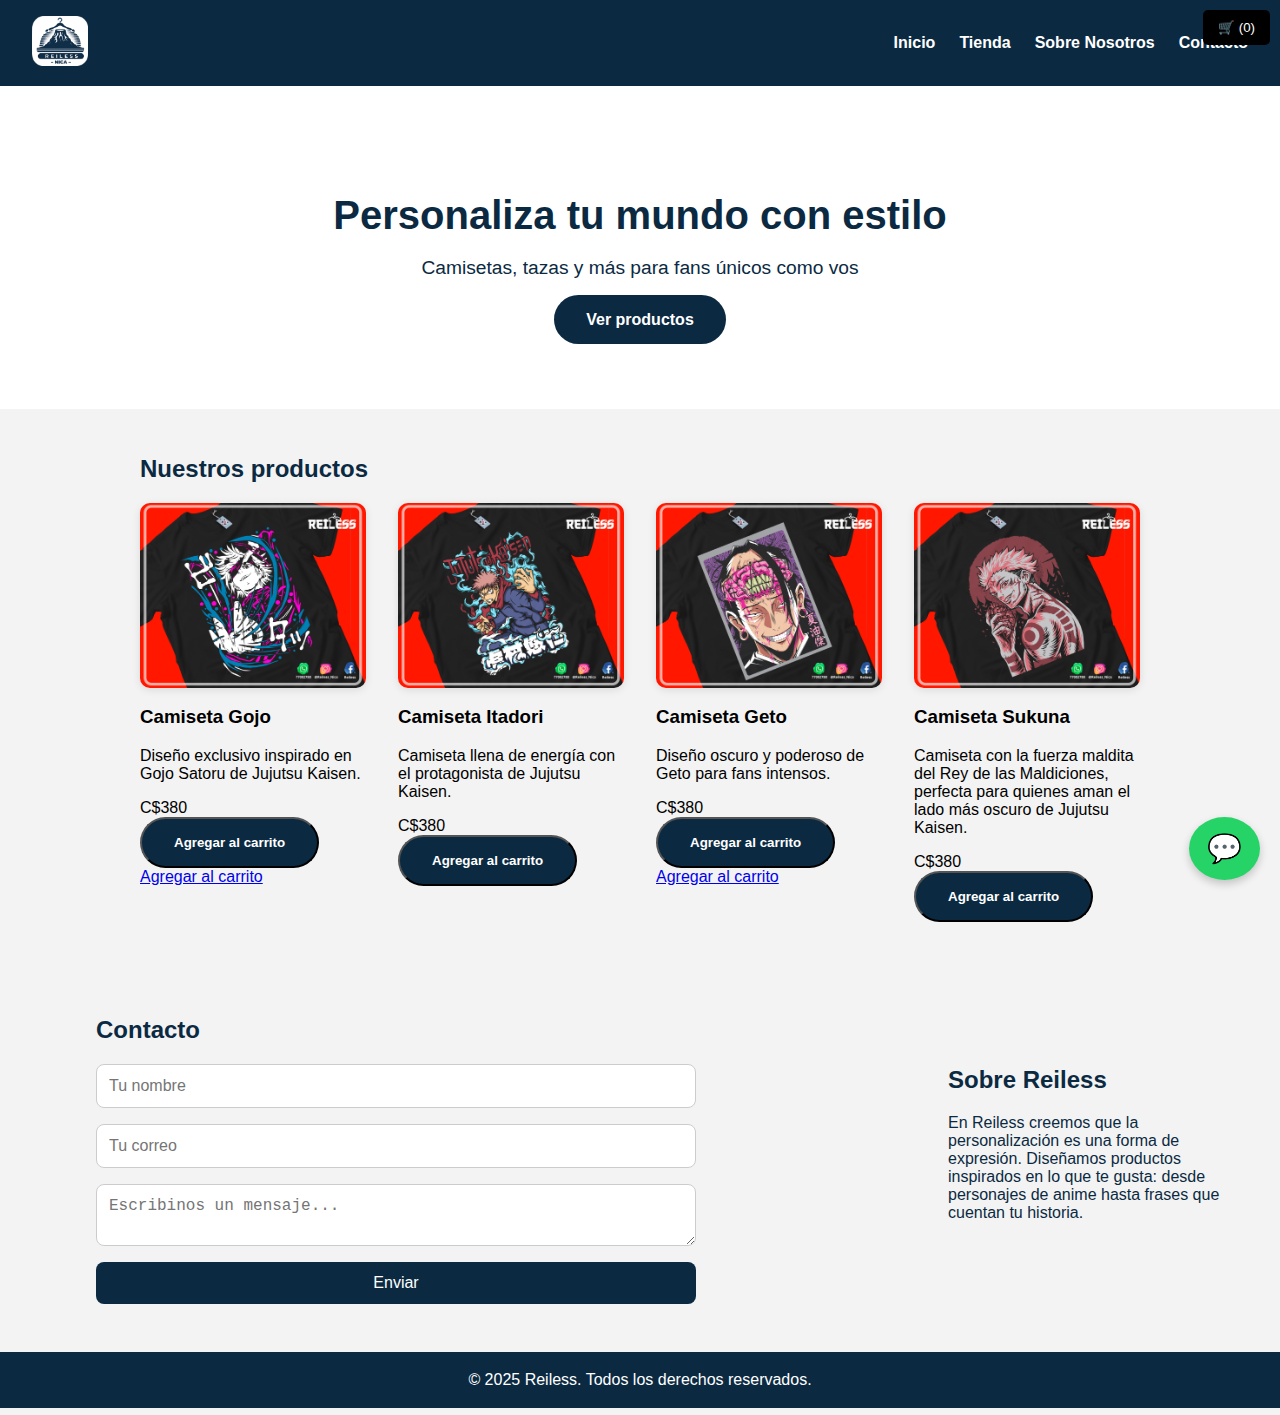
<file: index.html>
<!DOCTYPE html>
<html lang="es">
<head>
  <meta charset="UTF-8">
  <meta name="viewport" content="width=device-width, initial-scale=1.0">
  <title>Reiless | Personaliza tu mundo con estilo </title>
  <link rel="stylesheet" href="/css/styles.css">
</head>
<body>

<!-- Botón del carrito -->
<div id="carrito-btn" style="position: fixed; top: 10px; right: 10px; z-index: 1000;">
  <button style="padding: 10px 15px; background-color: #000; color: #fff; border: none; cursor: pointer; border-radius: 5px;">
    🛒 (<span id="contador-carrito">0</span>)
  </button>
</div>

<!-- Vista previa del carrito como extensión -->
<div id="vista-previa-carrito" style="display: none; position: fixed; top: 50px; right: 10px; background: #fff; border: 1px solid #ccc; border-radius: 8px; padding: 15px; width: 300px; z-index: 1001; box-shadow: 0 0 10px rgba(0,0,0,0.2);">
  <h3 style="margin-top: 0;">Carrito</h3>
  <ul id="lista-carrito" style="list-style:none; padding:0; margin:0; max-height: 200px; overflow-y:auto;"></ul>
  <a href="carrito.html" style="display: block; margin-top: 10px; padding: 8px 12px; background: #000; color: #fff; text-align: center; border-radius: 5px; text-decoration: none;">Ver carrito completo</a>
</div>




  <header>
    <div class="logo"><img src="img/logo.png" alt="Reiless Logo"></div>
    <nav>
      <ul>
        <li><a href="#inicio">Inicio</a></li>
        <li><a href="tienda.html">Tienda</a></li>
        <li><a href="#sobre">Sobre Nosotros</a></li>
        <li><a href="#contacto">Contacto</a></li>
      </ul>
    </nav>
  </header>


  <section id="inicio" class="hero">
    <h1>Personaliza tu mundo con estilo</h1>
    <p>Camisetas, tazas y más para fans únicos como vos</p>
    <a href="tienda.html" class="boton">Ver productos</a>
  </section>

  <section id="tienda" class="productos">
    <h2>Nuestros productos</h2>
    <div class="grid-productos">

      <div class="producto">
        <a href="/gojo.html" class="enlacecamisas"> 
          <img src="/img/Camiseta jjk/6.jpg" alt="Camiseta Gojo Satoru">
          <h3>Camiseta Gojo</h3>
          <p>Diseño exclusivo inspirado en Gojo Satoru de Jujutsu Kaisen.</p>
        <span>C$380</span>
        <button class="boton">Agregar al carrito</button>
      </a>
<a href="#" class="agregar-carrito" data-producto="Camiseta Gojo">Agregar al carrito</a>
      </div>
  
      <div class="producto">
        <a href="/itadori.html"class="enlacecamisas">
          <img src="/img/Camiseta jjk/23.jpg" alt="Camiseta Itadori Yuji">
          <h3>Camiseta Itadori</h3>
          <p>Camiseta llena de energía con el protagonista de Jujutsu Kaisen.</p>
        <span>C$380</span>
        <button class="boton">Agregar al carrito</button>
      </a>
      </div>
  
      <div class="producto">
        <a href="/geto.html" class="enlacecamisas">
          <img src="/img/Camiseta jjk/28.jpg" alt="Camiseta Geto Suguru">
          <h3>Camiseta Geto</h3>
          <p>Diseño oscuro y poderoso de Geto para fans intensos.</p>
        <span>C$380</span>
        <button class="boton">Agregar al carrito</button>
      </a>
<a href="#" class="agregar-carrito" data-producto="Camiseta Geto">Agregar al carrito</a>
      </div>
  
      <div class="producto">
        <a href="sukuna.html"class="enlacecamisas">
          <img src="/img/Camiseta jjk/21.jpg" alt="Camiseta Sukuna">
          <h3>Camiseta Sukuna</h3>
          <p>Camiseta con la fuerza maldita del Rey de las Maldiciones, perfecta para quienes aman el lado más oscuro de Jujutsu Kaisen.</p>
        <span>C$380</span>
        <button class="boton">Agregar al carrito</button>
      </a>
      </div>
    </div>
  </section>
  <div class="pdp">
  <section id="sobre" class="sobre">
    <h2>Sobre Reiless</h2>
    <p>En Reiless creemos que la personalización es una forma de expresión. Diseñamos productos inspirados en lo que te gusta: desde personajes de anime hasta frases que cuentan tu historia.</p>
  </section>
  <section id="contacto" class="contacto">
    <h2>Contacto</h2>
    <form>
      <input type="text" placeholder="Tu nombre" required>
      <input type="email" placeholder="Tu correo" required>
      <textarea placeholder="Escribinos un mensaje..."></textarea>
      <button type="submit">Enviar</button>
    </form>
  </section>
  </div>
  <footer>
    <p>&copy; 2025 Reiless. Todos los derechos reservados.</p>
  </footer>

  <!-- Botón flotante de WhatsApp -->
  <a href="https://wa.me/50577002788" class="whatsapp-float" target="_blank" title="Escribinos por WhatsApp">
    💬
  </a>

  <script src="js/scripts.js"></script>
  <script src="js/funcionalidad.js"></script>
</body>
</html>
</file>
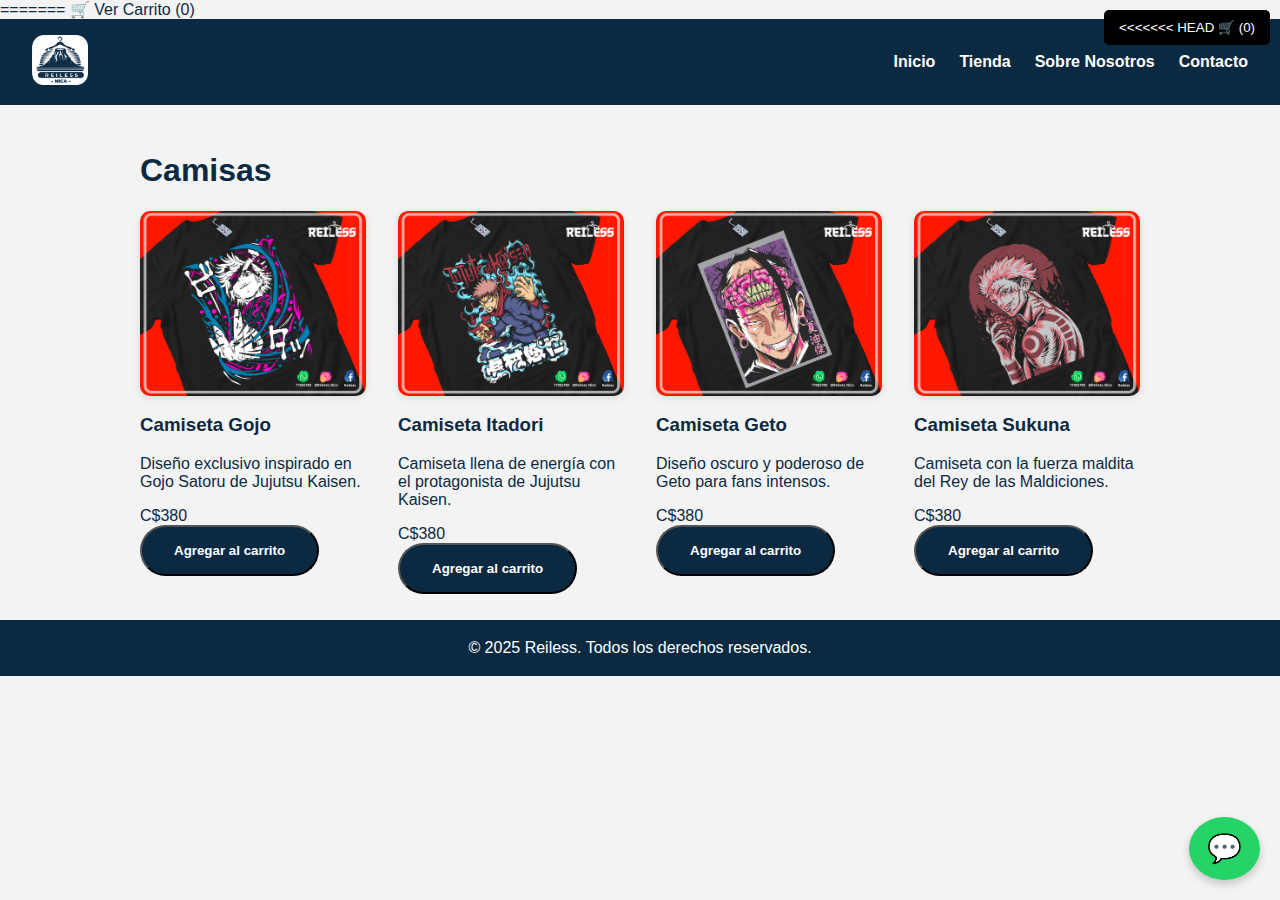
<file: camisas.html>
<!DOCTYPE html>
<html lang="es">
<head>
  <meta charset="UTF-8" />
  <meta name="viewport" content="width=device-width, initial-scale=1.0" />
  <title>Camisas | Reiless</title>
  <link rel="stylesheet" href="/css/styles.css" />
</head>
<body>

<!-- Botón del carrito -->
<div id="carrito-btn" style="position: fixed; top: 10px; right: 10px; z-index: 1000;">
  <button style="padding: 10px 15px; background-color: #000; color: #fff; border: none; cursor: pointer; border-radius: 5px;">
<<<<<<< HEAD
    🛒 (<span id="contador-carrito">0</span>)
  </button>
</div>

<!-- Vista previa del carrito como extensión -->
<div id="vista-previa-carrito" style="display: none; position: fixed; top: 50px; right: 10px; background: #fff; border: 1px solid #ccc; border-radius: 8px; padding: 15px; width: 300px; z-index: 1001; box-shadow: 0 0 10px rgba(0,0,0,0.2);">
  <h3 style="margin-top: 0;">Carrito</h3>
  <ul id="lista-carrito" style="list-style:none; padding:0; margin:0; max-height: 200px; overflow-y:auto;"></ul>
  <a href="carrito.html" style="display: block; margin-top: 10px; padding: 8px 12px; background: #000; color: #fff; text-align: center; border-radius: 5px; text-decoration: none;">Ver carrito completo</a>
</div>


<!-- Botón del carrito -->

=======
    🛒 Ver Carrito (<span id="contador-carrito">0</span>)
  </button>
</div>

<!-- Modal del carrito -->
<div id="modal-carrito" style="display:none; position:fixed; top:0; left:0; width:100%; height:100%; background-color:rgba(0,0,0,0.6); z-index:1001; align-items:center; justify-content:center;">
  <div style="background:#fff; padding:20px; border-radius:8px; width:90%; max-width:400px; max-height:80%; overflow:auto; position:relative;">
    <h2>Tu Carrito</h2>
    <ul id="lista-carrito" style="list-style:none; padding:0;"></ul>
    <button onclick="cerrarCarrito()" style="margin-top:10px; padding:8px 12px;">Cerrar</button>
    <a href="carrito.html" style="margin-left:10px; padding:8px 12px; background:#000; color:#fff; text-decoration:none; border-radius:5px;">Ver Carrito Completo</a>
  </div>
>>>>>>> f664eb35087d239256e0fcfc719af20558b88632
</div>

  <header>
    <div class="logo"><a href="index.html"><img src="img/logo.png" alt="Reiless Logo" /></a></div>
    <nav>
      <ul>
        <li><a href="index.html">Inicio</a></li>
        <li><a href="tienda.html">Tienda</a></li>
        <li><a href="index.html#sobre">Sobre Nosotros</a></li>
        <li><a href="index.html#contacto">Contacto</a></li>
      </ul>
    </nav>
  </header>

  <main class="productos">
    <h1>Camisas</h1>
    <div class="grid-productos">
      <div class="producto">
        <img src="/img/Camiseta jjk/6.jpg" alt="Camiseta Gojo Satoru">
        <h3>Camiseta Gojo</h3>
        <p>Diseño exclusivo inspirado en Gojo Satoru de Jujutsu Kaisen.</p>
        <span>C$380</span>
        <button class="boton">Agregar al carrito</button>
      </div>
      <div class="producto">
        <img src="/img/Camiseta jjk/23.jpg" alt="Camiseta Itadori Yuji">
        <h3>Camiseta Itadori</h3>
        <p>Camiseta llena de energía con el protagonista de Jujutsu Kaisen.</p>
        <span>C$380</span>
        <button class="boton">Agregar al carrito</button>
      </div>
      <div class="producto">
        <img src="/img/Camiseta jjk/28.jpg" alt="Camiseta Geto Suguru">
        <h3>Camiseta Geto</h3>
        <p>Diseño oscuro y poderoso de Geto para fans intensos.</p>
        <span>C$380</span>
        <button class="boton">Agregar al carrito</button>
      </div>
      <div class="producto">
        <img src="/img/Camiseta jjk/21.jpg" alt="Camiseta Sukuna">
        <h3>Camiseta Sukuna</h3>
        <p>Camiseta con la fuerza maldita del Rey de las Maldiciones.</p>
        <span>C$380</span>
        <button class="boton">Agregar al carrito</button>
      </div>
    </div>
  </main>

  <footer>
    <p>&copy; 2025 Reiless. Todos los derechos reservados.</p>
  </footer>

  <a href="https://wa.me/50577002788" class="whatsapp-float" target="_blank" title="Escribinos por WhatsApp">
    💬
  </a>
  <script src="js/scripts.js"></script>
  <script src="js/funcionalidad.js"></script>
</body>
</html>
</file>
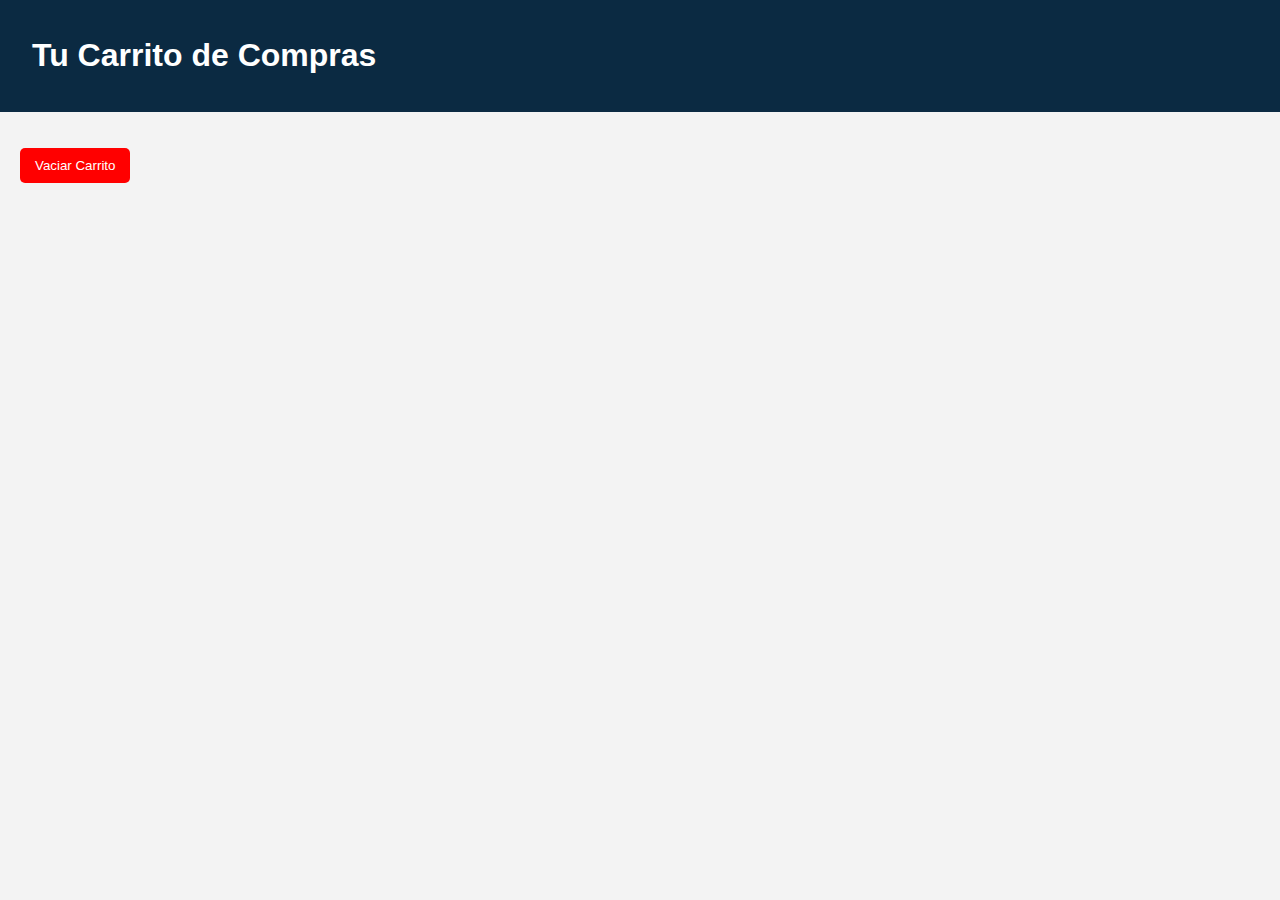
<file: carrito.html>
<!DOCTYPE html>
<html lang="es">
<head>
  <meta charset="UTF-8" />
  <meta name="viewport" content="width=device-width, initial-scale=1.0"/>
  <title>Carrito de Compras</title>
  <link rel="stylesheet" href="css/styles.css" />
</head>
<body>
  <header>
    <h1 style="text-align: center;">Tu Carrito de Compras</h1>
  </header>

  <main style="padding: 20px;">
    <ul id="carrito-completo" style="list-style: none; padding: 0;"></ul>
    <button onclick="vaciarCarrito()" style="padding:10px 15px; background:red; color:white; border:none; border-radius:5px;">Vaciar Carrito</button>
  </main>

  <script>
    function mostrarCarritoCompleto() {
      const carrito = JSON.parse(localStorage.getItem("carrito")) || [];
      const lista = document.getElementById("carrito-completo");
      lista.innerHTML = "";
      carrito.forEach((item, i) => {
        const li = document.createElement("li");
        li.textContent = item;
        lista.appendChild(li);
      });
    }

    function vaciarCarrito() {
      localStorage.removeItem("carrito");
      mostrarCarritoCompleto();
    }

    document.addEventListener("DOMContentLoaded", mostrarCarritoCompleto);
  </script>
</body>
</html>
</file>
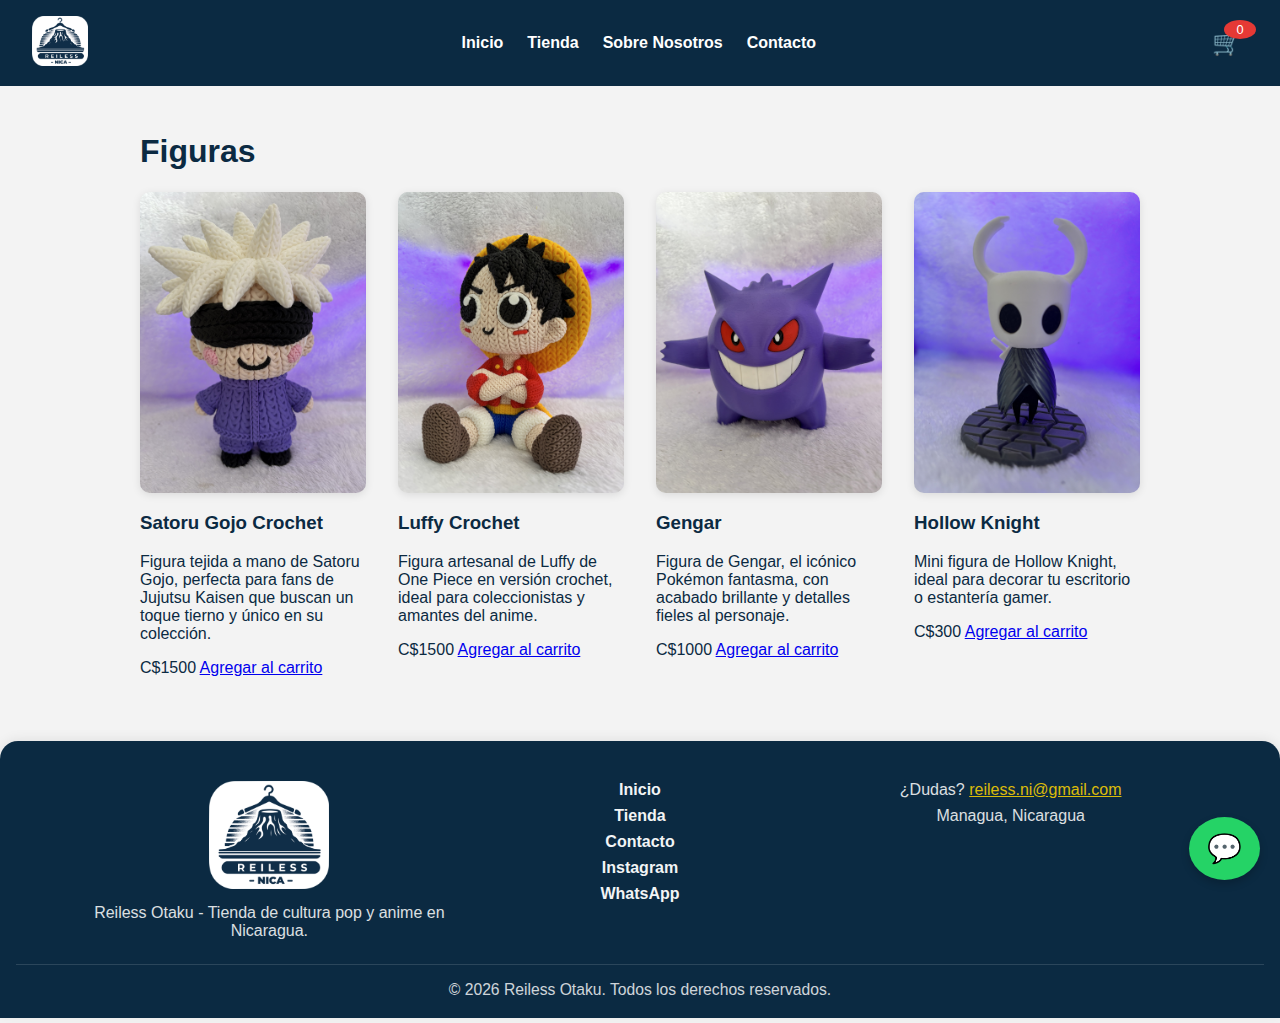
<file: figuras.html>
<!DOCTYPE html>
<html lang="es">
<head>
  <meta charset="UTF-8" />
  <meta name="viewport" content="width=device-width, initial-scale=1.0" />
  <title>Figuras | Reiless</title>
  <link rel="stylesheet" href="/css/styles.css" />
</head>
<body>

<!-- Vista previa del carrito como extensión -->
<div id="vista-previa-carrito" style="display: none; position: fixed; top: 50px; right: 10px; background: #fff; border: 1px solid #ccc; border-radius: 8px; padding: 15px; width: 300px; z-index: 1001; box-shadow: 0 0 10px rgba(0,0,0,0.2);">
  <h3 style="margin-top: 0;">Carrito</h3>
  <ul id="lista-carrito" style="list-style:none; padding:0; margin:0; max-height: 200px; overflow-y:auto;"></ul>
  <a href="carrito.html" style="display: block; margin-top: 10px; padding: 8px 12px; background: #000; color: #fff; text-align: center; border-radius: 5px; text-decoration: none;">Ver carrito completo</a>
</div>


<!-- Botón del carrito -->

</div>

  <header>
    <div class="logo"><a href="index.html"><img src="img/logo.png" alt="Reiless Logo" /></a></div>
    <nav>
      <ul>
        <li><a href="index.html">Inicio</a></li>
        <li><a href="tienda.html">Tienda</a></li>
        <li><a href="index.html#sobre">Sobre Nosotros</a></li>
        <li><a href="index.html#contacto">Contacto</a></li>
      </ul>
    </nav>
    <button id="carrito-header-btn" aria-label="Ver carrito" style="background: none; border: none; cursor: pointer; position: relative; margin-left: 1rem; font-size: 1.5rem;">
      <span aria-hidden="true">🛒</span>
      <span id="contador-carrito" style="position: absolute; top: -8px; right: -8px; background: #e53935; color: #fff; border-radius: 50%; padding: 2px 6px; font-size: 0.8rem; min-width: 20px; text-align: center;">0</span>
    </button>
  </header>

  <main class="productos">
    <h1>Figuras</h1>
    <div class="grid-productos">
      <div class="producto">
        <img src="/img/Figuras/gojo.jpg" alt="Figura Satoru Gojo Crochet" onerror="this.onerror=null;this.src='https://cdn.jsdelivr.net/gh/twitter/twemoji@14.0.2/assets/svg/1f9e9.svg';">
        <h3>Satoru Gojo Crochet</h3>
        <p>Figura tejida a mano de Satoru Gojo, perfecta para fans de Jujutsu Kaisen que buscan un toque tierno y único en su colección.</p>
        <span>C$1500</span>
        <a href="#" class="agregar-carrito" data-producto="Satoru Gojo Crochet">Agregar al carrito</a>
      </div>
      <div class="producto">
        <img src="/img/Figuras/luffy.jpg" alt="Figura Luffy Crochet" onerror="this.onerror=null;this.src='https://cdn.jsdelivr.net/gh/twitter/twemoji@14.0.2/assets/svg/1f9e9.svg';">
        <h3>Luffy Crochet</h3>
        <p>Figura artesanal de Luffy de One Piece en versión crochet, ideal para coleccionistas y amantes del anime.</p>
        <span>C$1500</span>
        <a href="#" class="agregar-carrito" data-producto="Luffy Crochet">Agregar al carrito</a>
      </div>
      <div class="producto">
        <img src="/img/Figuras/gengar.jpg" alt="Figura Gengar" onerror="this.onerror=null;this.src='https://cdn.jsdelivr.net/gh/twitter/twemoji@14.0.2/assets/svg/1f47b.svg';">
        <h3>Gengar</h3>
        <p>Figura de Gengar, el icónico Pokémon fantasma, con acabado brillante y detalles fieles al personaje.</p>
        <span>C$1000</span>
        <a href="#" class="agregar-carrito" data-producto="Gengar">Agregar al carrito</a>
      </div>
      <div class="producto">
        <img src="/img/Figuras/hollow.jpg" alt="Figura Hollow Knight" onerror="this.onerror=null;this.src='https://cdn.jsdelivr.net/gh/twitter/twemoji@14.0.2/assets/svg/1f47e.svg';">
        <h3>Hollow Knight</h3>
        <p>Mini figura de Hollow Knight, ideal para decorar tu escritorio o estantería gamer.</p>
        <span>C$300</span>
        <a href="#" class="agregar-carrito" data-producto="Hollow Knight Figure">Agregar al carrito</a>
      </div>
    </div>
  </main>

  <footer style="background: #0b2a42; color: #fff; padding: 2.5rem 1rem 1.2rem 1rem; margin-top: 3rem; border-radius: 18px 18px 0 0; box-shadow: 0 -2px 12px rgba(0,0,0,0.07);">
    <div style="max-width: 1100px; margin: 0 auto; display: flex; flex-wrap: wrap; gap: 2rem; justify-content: space-between; align-items: flex-start;">
      <div style="flex: 1 1 220px; min-width: 180px;">
        <img src="img/logo.png" alt="Reiless Logo" style="width: 120px; margin-bottom: 0.7rem;">
        <p style="margin:0; font-size: 1rem; opacity: 0.85;">Reiless Otaku - Tienda de cultura pop y anime en Nicaragua.</p>
      </div>
      <nav aria-label="Enlaces útiles" style="flex: 1 1 180px; min-width: 150px;">
        <ul style="list-style: none; padding: 0; margin: 0; display: flex; flex-direction: column; gap: 0.5rem;">
          <li><a href="index.html" style="color: #fff; text-decoration: none; opacity: 0.95;">Inicio</a></li>
          <li><a href="tienda.html" style="color: #fff; text-decoration: none; opacity: 0.95;">Tienda</a></li>
          <li><a href="#contacto" style="color: #fff; text-decoration: none; opacity: 0.95;">Contacto</a></li>
          <li><a href="https://instagram.com/reiless.ni" target="_blank" rel="noopener" style="color: #fff; text-decoration: none; opacity: 0.95;">Instagram</a></li>
          <li><a href="https://wa.me/50577002788" target="_blank" rel="noopener" style="color: #fff; text-decoration: none; opacity: 0.95;">WhatsApp</a></li>
        </ul>
      </nav>
      <div style="flex: 1 1 220px; min-width: 180px;">
        <p style="margin:0; font-size: 1rem; opacity: 0.85;">¿Dudas? <a href="mailto:reiless.ni@gmail.com" style="color:#ffd600; text-decoration:underline;">reiless.ni@gmail.com</a></p>
        <p style="margin:0.5rem 0 0 0; font-size: 1rem; opacity: 0.85;">Managua, Nicaragua</p>
      </div>
    </div>
    <hr style="border: none; border-top: 1px solid #fff2; margin: 1.5rem 0 1rem 0;">
    <p style="text-align: center; margin: 0; font-size: 0.98rem; opacity: 0.8;">&copy; <span id="anio-footer"></span> Reiless Otaku. Todos los derechos reservados.</p>
    <script>document.getElementById('anio-footer').textContent = new Date().getFullYear();</script>
  </footer>
  <a href="https://wa.me/50577002788" class="whatsapp-float" target="_blank" title="Escribinos por WhatsApp">
    💬
  </a>
  <script src="js/scripts.js"></script>
  <script src="js/funcionalidad.js"></script>
</body>
</html>
</file>
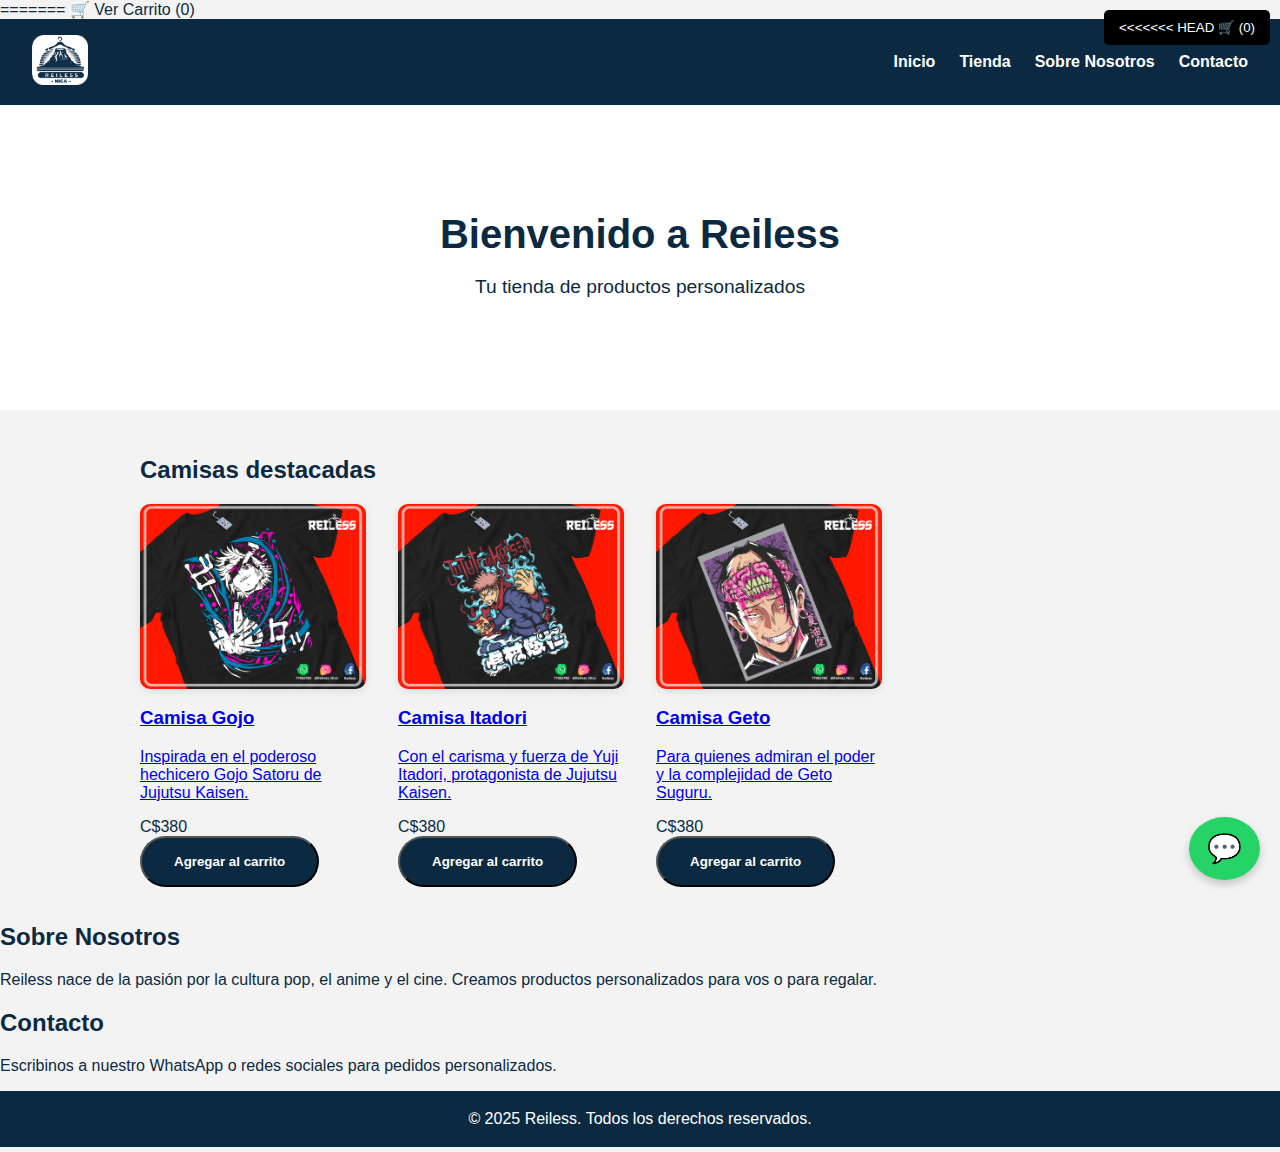
<file: geto.html>
<!DOCTYPE html>
<html lang="es">
<head>
  <meta charset="UTF-8">
  <meta name="viewport" content="width=device-width, initial-scale=1.0">
  <title>Reiless | Inicio</title>
  <link rel="stylesheet" href="/css/styles.css">
</head>
<body>

<!-- Botón del carrito -->
<div id="carrito-btn" style="position: fixed; top: 10px; right: 10px; z-index: 1000;">
  <button style="padding: 10px 15px; background-color: #000; color: #fff; border: none; cursor: pointer; border-radius: 5px;">
<<<<<<< HEAD
    🛒 (<span id="contador-carrito">0</span>)
  </button>
</div>

<!-- Vista previa del carrito como extensión -->
<div id="vista-previa-carrito" style="display: none; position: fixed; top: 50px; right: 10px; background: #fff; border: 1px solid #ccc; border-radius: 8px; padding: 15px; width: 300px; z-index: 1001; box-shadow: 0 0 10px rgba(0,0,0,0.2);">
  <h3 style="margin-top: 0;">Carrito</h3>
  <ul id="lista-carrito" style="list-style:none; padding:0; margin:0; max-height: 200px; overflow-y:auto;"></ul>
  <a href="carrito.html" style="display: block; margin-top: 10px; padding: 8px 12px; background: #000; color: #fff; text-align: center; border-radius: 5px; text-decoration: none;">Ver carrito completo</a>
</div>


<!-- Botón del carrito -->

=======
    🛒 Ver Carrito (<span id="contador-carrito">0</span>)
  </button>
</div>

<!-- Modal del carrito -->
<div id="modal-carrito" style="display:none; position:fixed; top:0; left:0; width:100%; height:100%; background-color:rgba(0,0,0,0.6); z-index:1001; align-items:center; justify-content:center;">
  <div style="background:#fff; padding:20px; border-radius:8px; width:90%; max-width:400px; max-height:80%; overflow:auto; position:relative;">
    <h2>Tu Carrito</h2>
    <ul id="lista-carrito" style="list-style:none; padding:0;"></ul>
    <button onclick="cerrarCarrito()" style="margin-top:10px; padding:8px 12px;">Cerrar</button>
    <a href="carrito.html" style="margin-left:10px; padding:8px 12px; background:#000; color:#fff; text-decoration:none; border-radius:5px;">Ver Carrito Completo</a>
  </div>
>>>>>>> f664eb35087d239256e0fcfc719af20558b88632
</div>

  <header>
    <div class="logo"><a href="index.html"><img src="img/logo.png" alt="Reiless Logo"></a></div>
    <nav>
      <ul>
        <li><a href="index.html">Inicio</a></li>
        <li><a href="tienda.html">Tienda</a></li>
        <li><a href="#sobre">Sobre Nosotros</a></li>
        <li><a href="#contacto">Contacto</a></li>
      </ul>
    </nav>
  </header>

  <main>
    <section class="hero">
      <h1>Bienvenido a Reiless</h1>
      <p>Tu tienda de productos personalizados</p>
    </section>

    <section class="productos">
      <h2>Camisas destacadas</h2>
      <div class="grid-productos">
        <div class="producto">
          <a href="gojo.html">
            <img src="/img/Camiseta jjk/6.jpg" alt="Camisa Gojo">
            <h3>Camisa Gojo</h3>
            <p>Inspirada en el poderoso hechicero Gojo Satoru de Jujutsu Kaisen.</p>
          </a>
          <span>C$380</span>
          <button class="boton">Agregar al carrito</button>
        </div>

        <div class="producto">
          <a href="itadori.html">
            <img src="/img/Camiseta jjk/23.jpg" alt="Camisa Itadori">
            <h3>Camisa Itadori</h3>
            <p>Con el carisma y fuerza de Yuji Itadori, protagonista de Jujutsu Kaisen.</p>
          </a>
          <span>C$380</span>
          <button class="boton">Agregar al carrito</button>
        </div>

        <div class="producto">
          <a href="geto.html">
            <img src="/img/Camiseta jjk/28.jpg" alt="Camisa Geto">
            <h3>Camisa Geto</h3>
            <p>Para quienes admiran el poder y la complejidad de Geto Suguru.</p>
          </a>
          <span>C$380</span>
          <button class="boton">Agregar al carrito</button>
        </div>
      </div>
    </section>

    <section id="sobre">
      <h2>Sobre Nosotros</h2>
      <p>Reiless nace de la pasión por la cultura pop, el anime y el cine. Creamos productos personalizados para vos o para regalar.</p>
    </section>

    <section id="contacto">
      <h2>Contacto</h2>
      <p>Escribinos a nuestro WhatsApp o redes sociales para pedidos personalizados.</p>
    </section>
  </main>

  <footer>
    <p>&copy; 2025 Reiless. Todos los derechos reservados.</p>
  </footer>
  <a href="https://wa.me/50577002788" class="whatsapp-float" target="_blank" title="Escribinos por WhatsApp">💬</a>
  <script src="js/scripts.js"></script>
  <script src="js/funcionalidad.js"></script>
</body>
</html>
</file>
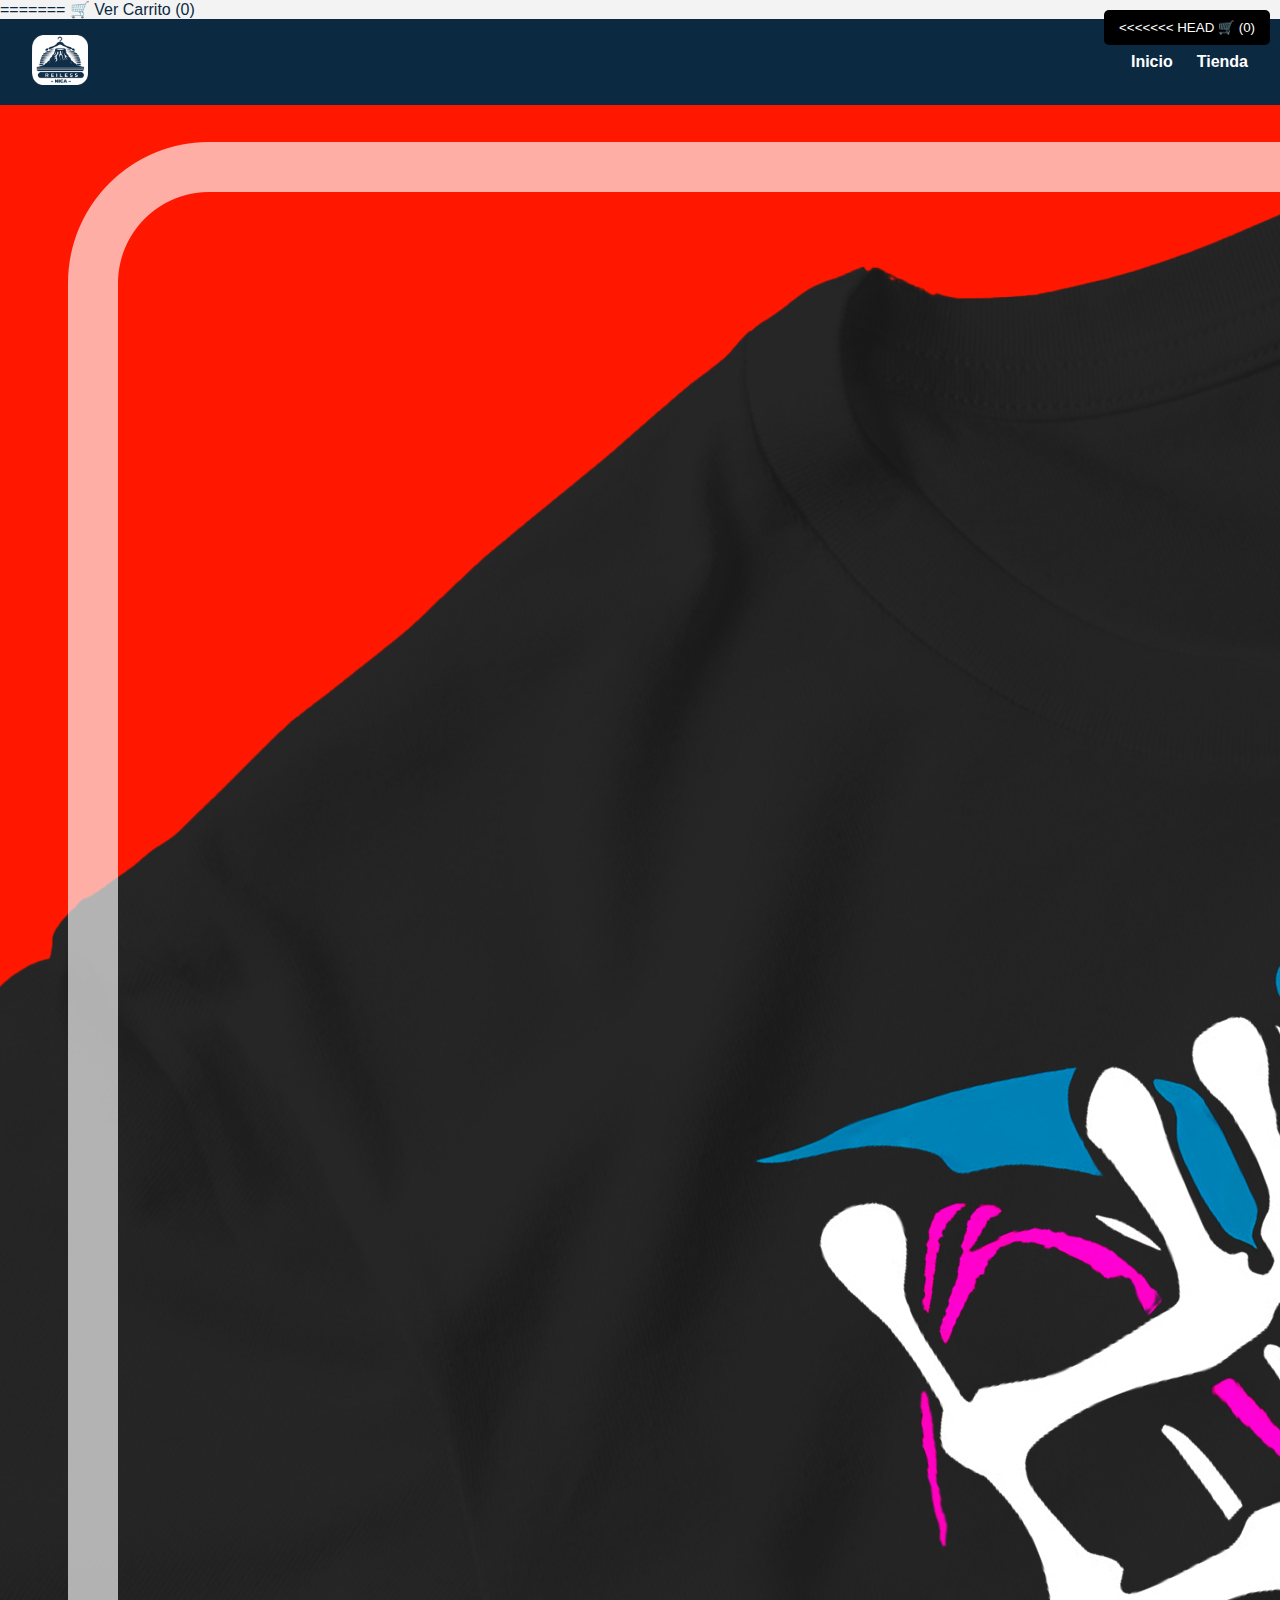
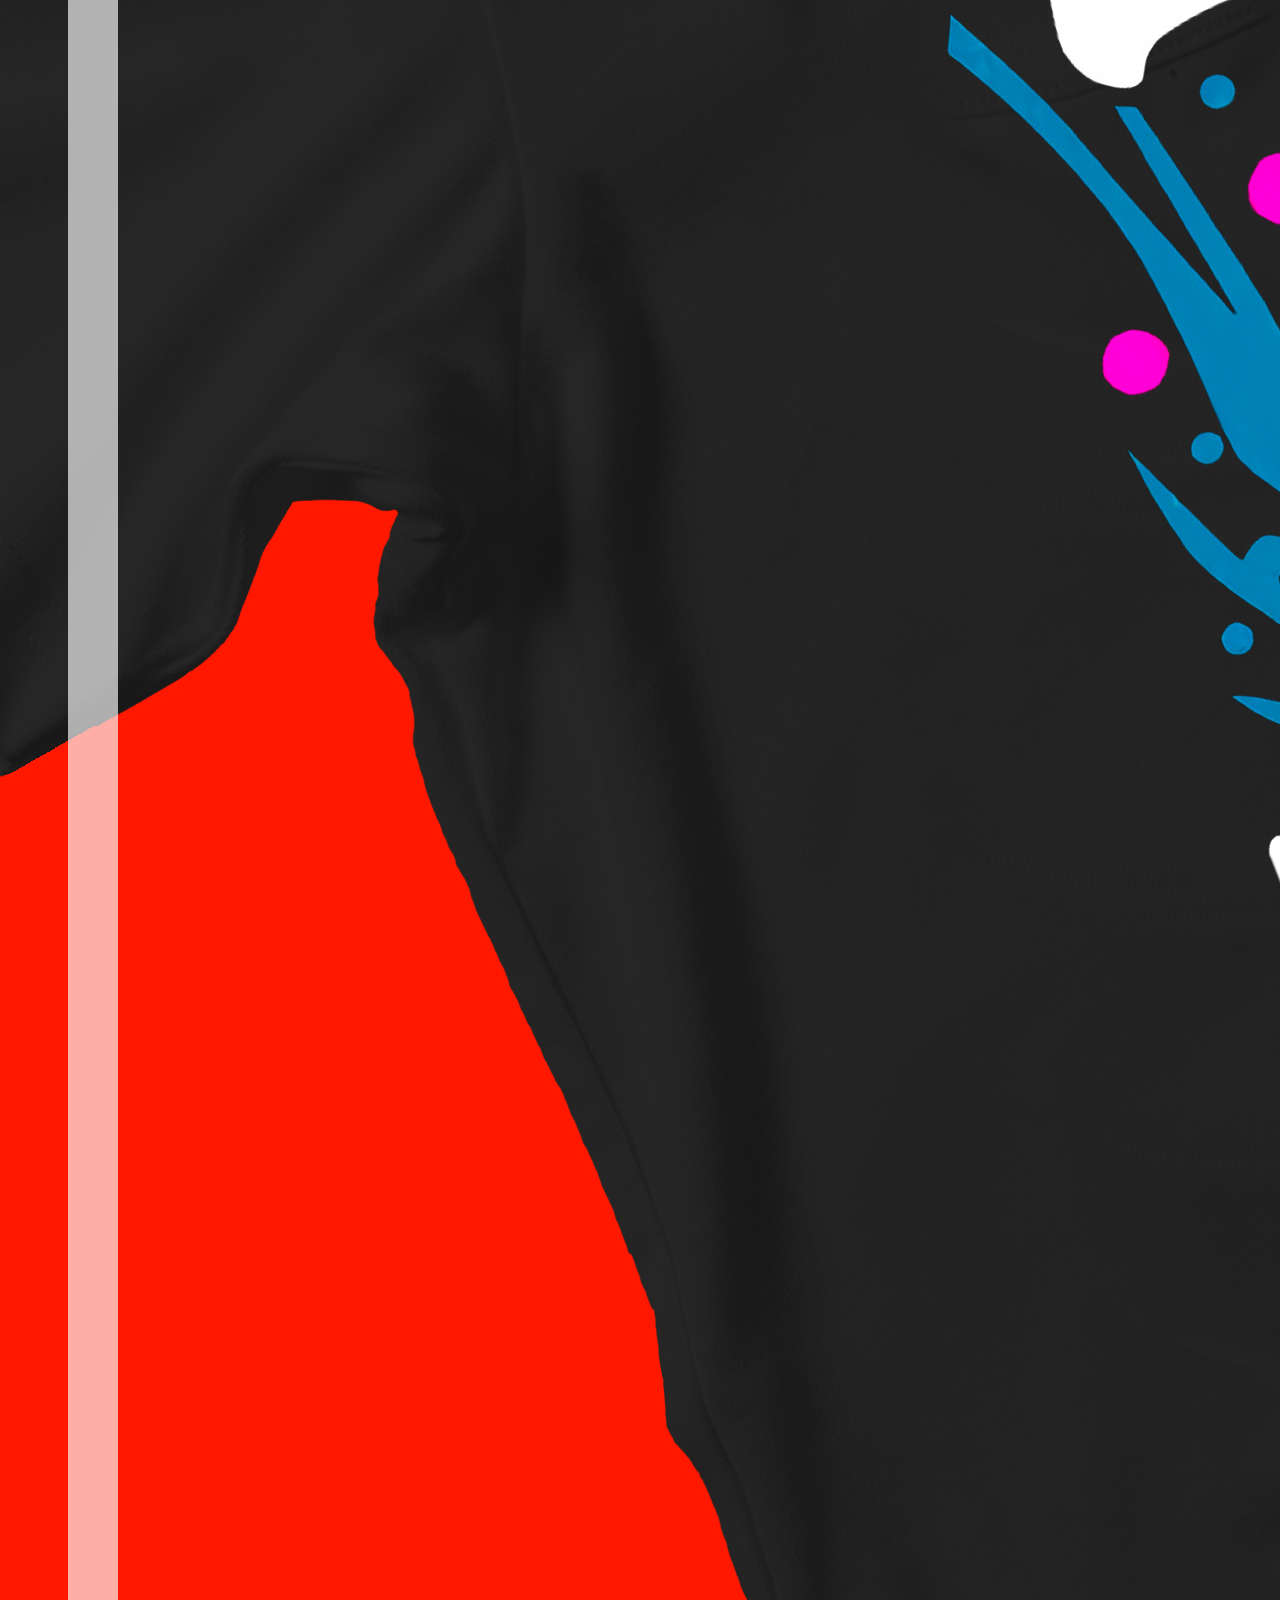
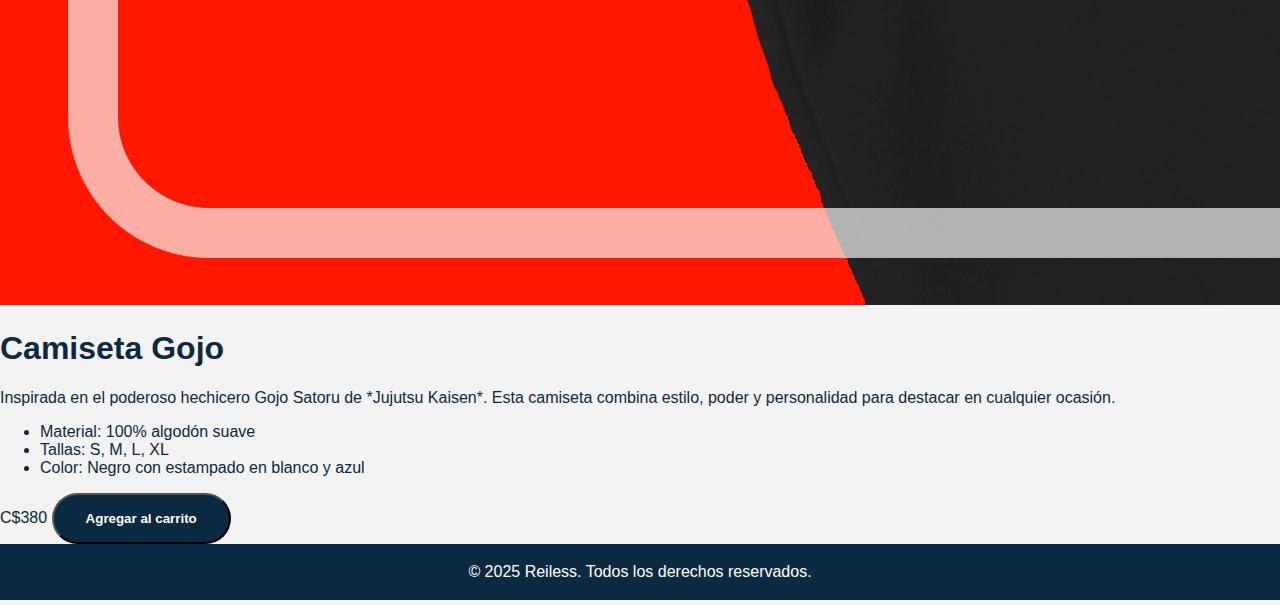
<file: gojo.html>
<!DOCTYPE html>
<html lang="es">
<head>
  <meta charset="UTF-8">
  <meta name="viewport" content="width=device-width, initial-scale=1.0">
  <title>Camiseta Gojo | Reiless</title>
  <link rel="stylesheet" href="/css/styles.css">
</head>
<body>

<!-- Botón del carrito -->
<div id="carrito-btn" style="position: fixed; top: 10px; right: 10px; z-index: 1000;">
  <button style="padding: 10px 15px; background-color: #000; color: #fff; border: none; cursor: pointer; border-radius: 5px;">
<<<<<<< HEAD
    🛒 (<span id="contador-carrito">0</span>)
  </button>
</div>

<!-- Vista previa del carrito como extensión -->
<div id="vista-previa-carrito" style="display: none; position: fixed; top: 50px; right: 10px; background: #fff; border: 1px solid #ccc; border-radius: 8px; padding: 15px; width: 300px; z-index: 1001; box-shadow: 0 0 10px rgba(0,0,0,0.2);">
  <h3 style="margin-top: 0;">Carrito</h3>
  <ul id="lista-carrito" style="list-style:none; padding:0; margin:0; max-height: 200px; overflow-y:auto;"></ul>
  <a href="carrito.html" style="display: block; margin-top: 10px; padding: 8px 12px; background: #000; color: #fff; text-align: center; border-radius: 5px; text-decoration: none;">Ver carrito completo</a>
</div>


<!-- Botón del carrito -->

=======
    🛒 Ver Carrito (<span id="contador-carrito">0</span>)
  </button>
</div>

<!-- Modal del carrito -->
<div id="modal-carrito" style="display:none; position:fixed; top:0; left:0; width:100%; height:100%; background-color:rgba(0,0,0,0.6); z-index:1001; align-items:center; justify-content:center;">
  <div style="background:#fff; padding:20px; border-radius:8px; width:90%; max-width:400px; max-height:80%; overflow:auto; position:relative;">
    <h2>Tu Carrito</h2>
    <ul id="lista-carrito" style="list-style:none; padding:0;"></ul>
    <button onclick="cerrarCarrito()" style="margin-top:10px; padding:8px 12px;">Cerrar</button>
    <a href="carrito.html" style="margin-left:10px; padding:8px 12px; background:#000; color:#fff; text-decoration:none; border-radius:5px;">Ver Carrito Completo</a>
  </div>
>>>>>>> f664eb35087d239256e0fcfc719af20558b88632
</div>

  <header>
    <div class="logo"><a href="index.html"><img src="img/logo.png" alt="Reiless Logo"></a></div>
    <nav>
      <ul>
        <li><a href="index.html">Inicio</a></li>
        <li><a href="tienda.html">Tienda</a></li>
      </ul>
    </nav>
  </header>

  <main class="detalle-producto">
    <div class="producto-detalle">
      <img src="/img/Camiseta jjk/6.jpg" alt="Camiseta Gojo Satoru">
      <div class="info">
        <h1>Camiseta Gojo</h1>
        <p>Inspirada en el poderoso hechicero Gojo Satoru de *Jujutsu Kaisen*. Esta camiseta combina estilo, poder y personalidad para destacar en cualquier ocasión.</p>
        <ul>
          <li>Material: 100% algodón suave</li>
          <li>Tallas: S, M, L, XL</li>
          <li>Color: Negro con estampado en blanco y azul</li>
        </ul>
        <span class="precio">C$380</span>
        <button class="boton">Agregar al carrito</button>
      </div>
    </div>
  </main>

  <footer>
    <p>&copy; 2025 Reiless. Todos los derechos reservados.</p>
  </footer>
  <script src="js/funcionalidad.js"></script>
</body>
</html>
</file>
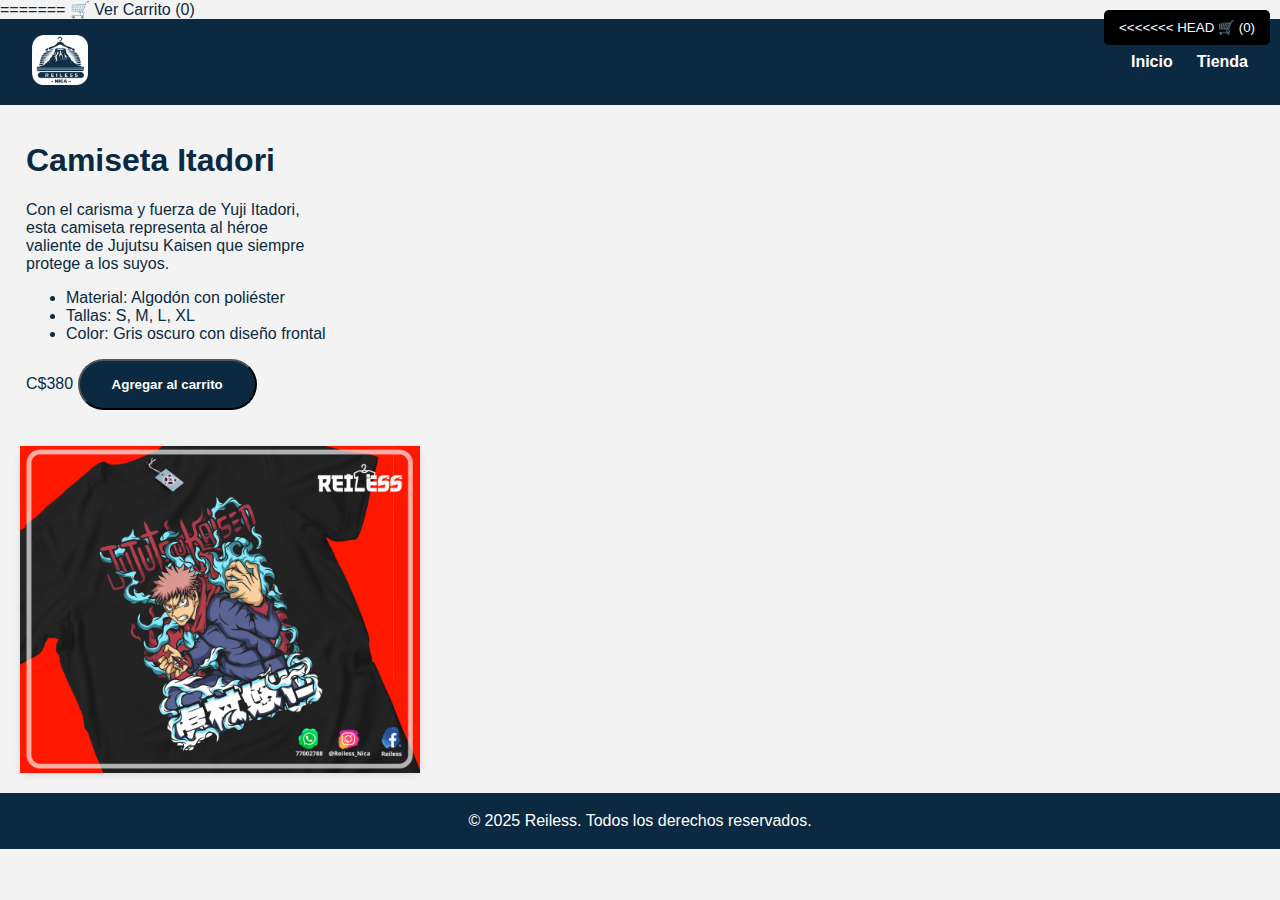
<file: itadori.html>
<!DOCTYPE html>
<html lang="es">
<head>
  <meta charset="UTF-8">
  <meta name="viewport" content="width=device-width, initial-scale=1.0">
  <title>Camiseta Itadori | Reiless</title>
  <link rel="stylesheet" href="/css/styles.css">
</head>
<body>

<!-- Botón del carrito -->
<div id="carrito-btn" style="position: fixed; top: 10px; right: 10px; z-index: 1000;">
  <button style="padding: 10px 15px; background-color: #000; color: #fff; border: none; cursor: pointer; border-radius: 5px;">
<<<<<<< HEAD
    🛒 (<span id="contador-carrito">0</span>)
  </button>
</div>

<!-- Vista previa del carrito como extensión -->
<div id="vista-previa-carrito" style="display: none; position: fixed; top: 50px; right: 10px; background: #fff; border: 1px solid #ccc; border-radius: 8px; padding: 15px; width: 300px; z-index: 1001; box-shadow: 0 0 10px rgba(0,0,0,0.2);">
  <h3 style="margin-top: 0;">Carrito</h3>
  <ul id="lista-carrito" style="list-style:none; padding:0; margin:0; max-height: 200px; overflow-y:auto;"></ul>
  <a href="carrito.html" style="display: block; margin-top: 10px; padding: 8px 12px; background: #000; color: #fff; text-align: center; border-radius: 5px; text-decoration: none;">Ver carrito completo</a>
</div>


<!-- Botón del carrito -->

=======
    🛒 Ver Carrito (<span id="contador-carrito">0</span>)
  </button>
</div>

<!-- Modal del carrito -->
<div id="modal-carrito" style="display:none; position:fixed; top:0; left:0; width:100%; height:100%; background-color:rgba(0,0,0,0.6); z-index:1001; align-items:center; justify-content:center;">
  <div style="background:#fff; padding:20px; border-radius:8px; width:90%; max-width:400px; max-height:80%; overflow:auto; position:relative;">
    <h2>Tu Carrito</h2>
    <ul id="lista-carrito" style="list-style:none; padding:0;"></ul>
    <button onclick="cerrarCarrito()" style="margin-top:10px; padding:8px 12px;">Cerrar</button>
    <a href="carrito.html" style="margin-left:10px; padding:8px 12px; background:#000; color:#fff; text-decoration:none; border-radius:5px;">Ver Carrito Completo</a>
  </div>
>>>>>>> f664eb35087d239256e0fcfc719af20558b88632
</div>

  <header>
    <div class="logo"><a href="index.html"><img src="img/logo.png" alt="Reiless Logo"></a></div>
    <nav>
      <ul>
        <li><a href="index.html">Inicio</a></li>
        <li><a href="tienda.html">Tienda</a></li>
      </ul>
    </nav>
  </header>

  <main class="detalle-producto">

    <div class="textprodetalle">
      <h1>Camiseta Itadori</h1>
      <p>Con el carisma y fuerza de Yuji Itadori, esta camiseta representa al héroe valiente de Jujutsu Kaisen que siempre protege a los suyos.</p>
      <ul>
        <li>Material: Algodón con poliéster</li>
        <li>Tallas: S, M, L, XL</li>
        <li>Color: Gris oscuro con diseño frontal</li>
      </ul>
      <span class="precio">C$380</span>
      <button class="boton">Agregar al carrito</button>
    </div>
    
    <div class="imgprodetalle">
      <img src="/img/Camiseta jjk/23.jpg" alt="Camiseta Itadori Yuji">
    </div>

    
  </main>

  <footer>
    <p>&copy; 2025 Reiless. Todos los derechos reservados.</p>
  </footer>
  <script src="js/funcionalidad.js"></script>
</body>
</html>
</file>
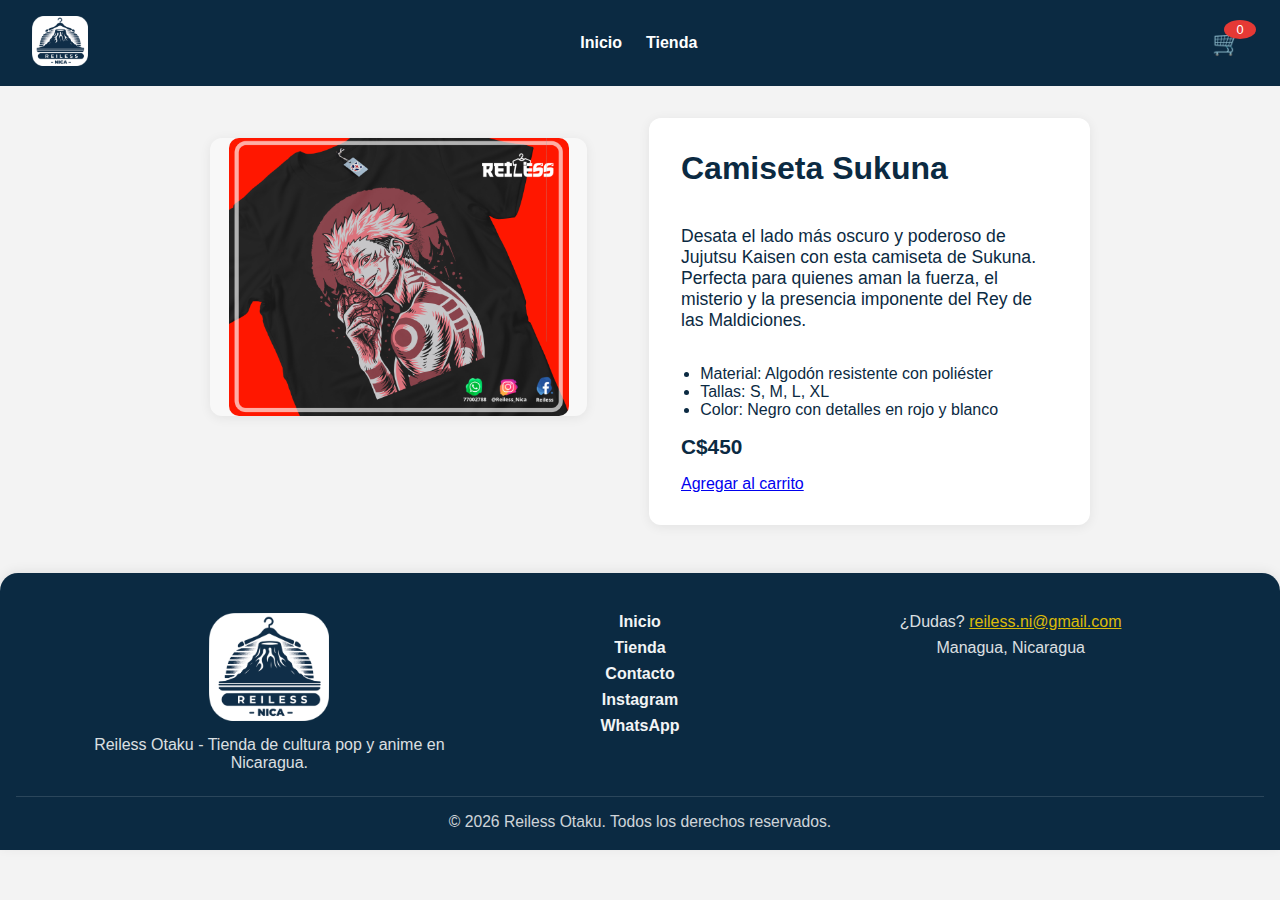
<file: sukuna.html>
<!DOCTYPE html>
<html lang="es">
<head>
  <meta charset="UTF-8">
  <meta name="viewport" content="width=device-width, initial-scale=1.0">
  <title>Camiseta Sukuna | Reiless</title>
  <link rel="stylesheet" href="/css/styles.css">
</head>
<body>
  <header>
    <div class="logo"><a href="index.html"><img src="img/logo.png" alt="Reiless Logo"></a></div>
    <nav>
      <ul>
        <li><a href="index.html">Inicio</a></li>
        <li><a href="tienda.html">Tienda</a></li>
      </ul>
    </nav>
    <button id="carrito-header-btn" aria-label="Ver carrito" style="background: none; border: none; cursor: pointer; position: relative; margin-left: 1rem; font-size: 1.5rem;">
      <span aria-hidden="true">🛒</span>
      <span id="contador-carrito" style="position: absolute; top: -8px; right: -8px; background: #e53935; color: #fff; border-radius: 50%; padding: 2px 6px; font-size: 0.8rem; min-width: 20px; text-align: center;">0</span>
    </button>
  </header>
  <!-- Vista previa del carrito accesible -->
  <aside id="vista-previa-carrito" aria-label="Vista previa del carrito" style="display: none; position: fixed; top: 70px; right: 10px; background: #fff; border: 1px solid #ccc; border-radius: 8px; padding: 15px; width: 90vw; max-width: 340px; z-index: 1001; box-shadow: 0 0 10px rgba(0,0,0,0.2); transition: all 0.3s;">
    <h3 style="margin-top: 0;">Carrito</h3>
    <ul id="lista-carrito" style="list-style:none; padding:0; margin:0; max-height: 200px; overflow-y:auto;"></ul>
    <a href="carrito.html" style="display: block; margin-top: 10px; padding: 8px 12px; background: #000; color: #fff; text-align: center; border-radius: 5px; text-decoration: none;">Ver carrito completo</a>
    <button id="cerrar-carrito" aria-label="Cerrar carrito" style="position: absolute; top: 8px; right: 8px; background: none; border: none; font-size: 1.2rem; cursor: pointer;">&times;</button>
  </aside>
  <main class="detalle-producto" style="display: flex; flex-wrap: wrap; gap: 2rem; align-items: flex-start; justify-content: center; max-width: 900px; margin: 2rem auto;">
    <div class="imgprodetalle" style="flex: 1 1 320px; max-width: 400px; display: flex; align-items: center; justify-content: center; background: #f8f8f8; border-radius: 12px; box-shadow: 0 2px 12px rgba(0,0,0,0.07);">
      <img src="/img/Camiseta jjk/21.jpg" alt="Camiseta Sukuna" style="width: 100%; max-width: 340px; border-radius: 10px;">
    </div>
    <div class="textprodetalle" style="flex: 1 1 320px; max-width: 400px; display: flex; flex-direction: column; justify-content: center; background: #fff; border-radius: 12px; box-shadow: 0 2px 12px rgba(0,0,0,0.07); padding: 2rem;">
      <h1 style="margin-top:0;">Camiseta Sukuna</h1>
      <p style="font-size:1.1rem;">Desata el lado más oscuro y poderoso de Jujutsu Kaisen con esta camiseta de Sukuna. Perfecta para quienes aman la fuerza, el misterio y la presencia imponente del Rey de las Maldiciones.</p>
      <ul style="margin: 1rem 0; padding-left: 1.2rem;">
        <li>Material: Algodón resistente con poliéster</li>
        <li>Tallas: S, M, L, XL</li>
        <li>Color: Negro con detalles en rojo y blanco</li>
      </ul>
      <span class="precio" style="font-size:1.3rem; font-weight:bold; color:#0b2a42; margin-bottom:1rem;">C$450</span>
      <a href="#" class="agregar-carrito" data-producto="Camiseta Sukuna">Agregar al carrito</a>
    </div>
  </main>
  <footer style="background: #0b2a42; color: #fff; padding: 2.5rem 1rem 1.2rem 1rem; margin-top: 3rem; border-radius: 18px 18px 0 0; box-shadow: 0 -2px 12px rgba(0,0,0,0.07);">
    <div style="max-width: 1100px; margin: 0 auto; display: flex; flex-wrap: wrap; gap: 2rem; justify-content: space-between; align-items: flex-start;">
      <div style="flex: 1 1 220px; min-width: 180px;">
        <img src="img/logo.png" alt="Reiless Logo" style="width: 120px; margin-bottom: 0.7rem;">
        <p style="margin:0; font-size: 1rem; opacity: 0.85;">Reiless Otaku - Tienda de cultura pop y anime en Nicaragua.</p>
      </div>
      <nav aria-label="Enlaces útiles" style="flex: 1 1 180px; min-width: 150px;">
        <ul style="list-style: none; padding: 0; margin: 0; display: flex; flex-direction: column; gap: 0.5rem;">
          <li><a href="index.html" style="color: #fff; text-decoration: none; opacity: 0.95;">Inicio</a></li>
          <li><a href="tienda.html" style="color: #fff; text-decoration: none; opacity: 0.95;">Tienda</a></li>
          <li><a href="#contacto" style="color: #fff; text-decoration: none; opacity: 0.95;">Contacto</a></li>
          <li><a href="https://instagram.com/reiless.ni" target="_blank" rel="noopener" style="color: #fff; text-decoration: none; opacity: 0.95;">Instagram</a></li>
          <li><a href="https://wa.me/50577002788" target="_blank" rel="noopener" style="color: #fff; text-decoration: none; opacity: 0.95;">WhatsApp</a></li>
        </ul>
      </nav>
      <div style="flex: 1 1 220px; min-width: 180px;">
        <p style="margin:0; font-size: 1rem; opacity: 0.85;">¿Dudas? <a href="mailto:reiless.ni@gmail.com" style="color:#ffd600; text-decoration:underline;">reiless.ni@gmail.com</a></p>
        <p style="margin:0.5rem 0 0 0; font-size: 1rem; opacity: 0.85;">Managua, Nicaragua</p>
      </div>
    </div>
    <hr style="border: none; border-top: 1px solid #fff2; margin: 1.5rem 0 1rem 0;">
    <p style="text-align: center; margin: 0; font-size: 0.98rem; opacity: 0.8;">&copy; <span id="anio-footer"></span> Reiless Otaku. Todos los derechos reservados.</p>
    <script>document.getElementById('anio-footer').textContent = new Date().getFullYear();</script>
  </footer>
  <script src="js/scripts.js"></script>
  <script src="js/funcionalidad.js"></script>
</body>
</html>
</file>
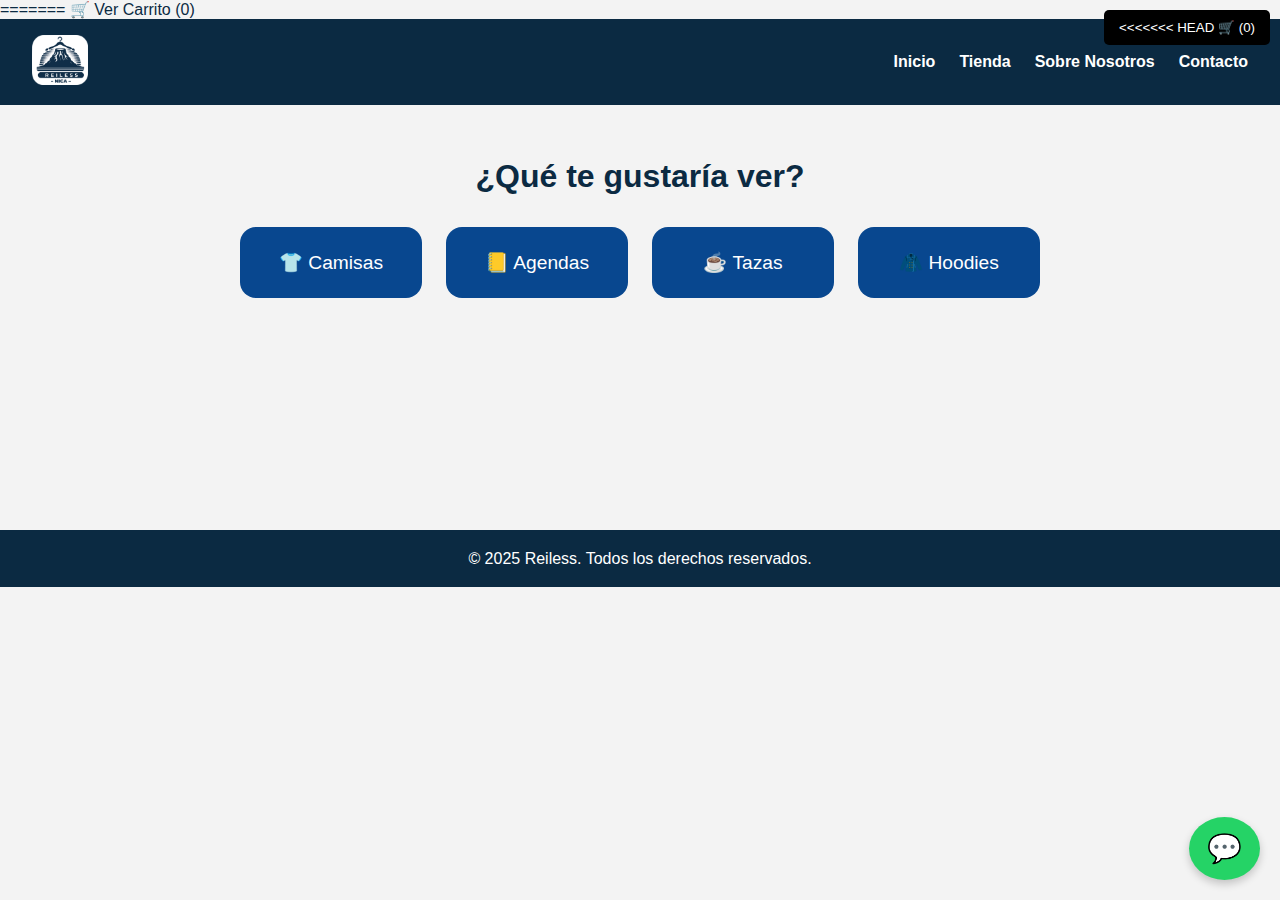
<file: tienda.html>
<!DOCTYPE html>
<html lang="es">
<head>
  <meta charset="UTF-8" />
  <meta name="viewport" content="width=device-width, initial-scale=1.0"/>
  <title>Tienda | Reiless</title>
  <link rel="stylesheet" href="/css/styles.css" />
</head>
<body>

<!-- Botón del carrito -->
<div id="carrito-btn" style="position: fixed; top: 10px; right: 10px; z-index: 1000;">
  <button style="padding: 10px 15px; background-color: #000; color: #fff; border: none; cursor: pointer; border-radius: 5px;">
<<<<<<< HEAD
    🛒 (<span id="contador-carrito">0</span>)
  </button>
</div>

<!-- Vista previa del carrito como extensión -->
<div id="vista-previa-carrito" style="display: none; position: fixed; top: 50px; right: 10px; background: #fff; border: 1px solid #ccc; border-radius: 8px; padding: 15px; width: 300px; z-index: 1001; box-shadow: 0 0 10px rgba(0,0,0,0.2);">
  <h3 style="margin-top: 0;">Carrito</h3>
  <ul id="lista-carrito" style="list-style:none; padding:0; margin:0; max-height: 200px; overflow-y:auto;"></ul>
  <a href="carrito.html" style="display: block; margin-top: 10px; padding: 8px 12px; background: #000; color: #fff; text-align: center; border-radius: 5px; text-decoration: none;">Ver carrito completo</a>
</div>


<!-- Botón del carrito -->

=======
    🛒 Ver Carrito (<span id="contador-carrito">0</span>)
  </button>
</div>

<!-- Modal del carrito -->
<div id="modal-carrito" style="display:none; position:fixed; top:0; left:0; width:100%; height:100%; background-color:rgba(0,0,0,0.6); z-index:1001; align-items:center; justify-content:center;">
  <div style="background:#fff; padding:20px; border-radius:8px; width:90%; max-width:400px; max-height:80%; overflow:auto; position:relative;">
    <h2>Tu Carrito</h2>
    <ul id="lista-carrito" style="list-style:none; padding:0;"></ul>
    <button onclick="cerrarCarrito()" style="margin-top:10px; padding:8px 12px;">Cerrar</button>
    <a href="carrito.html" style="margin-left:10px; padding:8px 12px; background:#000; color:#fff; text-decoration:none; border-radius:5px;">Ver Carrito Completo</a>
  </div>
>>>>>>> f664eb35087d239256e0fcfc719af20558b88632
</div>

  <header>
    <div class="logo"><a href="index.html"><img src="img/logo.png" alt="Reiless Logo" /></a></div>
    <nav>
      <ul>
        <li><a href="index.html">Inicio</a></li>
        <li><a href="tienda.html">Tienda</a></li>
        <li><a href="index.html#sobre">Sobre Nosotros</a></li>
        <li><a href="index.html#contacto">Contacto</a></li>
      </ul>
    </nav>
  </header>

  <main class="selector-productos">
    <h1>¿Qué te gustaría ver?</h1>
    <div class="grid-categorias">
      <a href="/camisas.html" class="categoria">👕 Camisas</a>
      <a href="/agendas.html" class="categoria">📒 Agendas</a>
      <a href="/tazas.html" class="categoria">☕ Tazas</a>
      <a href="/hoddies.html" class="categoria">🧥 Hoodies</a>
    </div>
  </main>

  <footer>
    <p>&copy; 2025 Reiless. Todos los derechos reservados.</p>
  </footer>

  <a href="https://wa.me/50577002788" class="whatsapp-float" target="_blank" title="Escribinos por WhatsApp">
    💬
  </a>

  <script src="js/scripts.js"></script>
  <script src="js/funcionalidad.js"></script>
</body>
</html>
</file>
<file: css/styles.css>
/* Paleta inspirada en el logo: azul marino */
:root {
  --azul-marino: #0b2a42;
  --azul-claro: #e5f1f8;
  --blanco: #ffffff;
  --gris-suave: #f3f3f3;
}

body {
  font-family: 'Segoe UI', sans-serif;
  margin: 0;
  padding: 0;
  background-color: var(--gris-suave);
  color: var(--azul-marino);
}

header {
  background-color: var(--azul-marino);
  color: var(--blanco);
  display: flex;
  justify-content: space-between;
  align-items: center;
  padding: 1rem 2rem;
}

.logo img {
  height: 50px;
}

nav ul {
  list-style: none;
  display: flex;
  gap: 1.5rem;
  margin: 0;
  padding: 0;
}

nav a {
  text-decoration: none;
  color: var(--blanco);
  font-weight: bold;
  transition: color 0.3s;
}

nav a:hover {
  color: var(--azul-claro);
}

.hero {
  background-color: var(--blanco);
  text-align: center;
  padding: 5rem 2rem;
}

.hero h1 {
  font-size: 2.5rem;
  margin-bottom: 1rem;
}

.hero p {
  font-size: 1.2rem;
  margin-bottom: 2rem;
}

.boton {
  background-color: var(--azul-marino);
  color: var(--blanco);
  padding: 1rem 2rem;
  text-decoration: none;
  border-radius: 30px;
  font-weight: bold;
  transition: background 0.3s;
  margin-top: auto;
}

.boton:hover {
  background-color: #123e5a;
}

.productos {
  padding: 1rem 1rem;
  max-width: 1000px;
  margin: 10px auto;
  text-decoration: none;
  color: inherit;
}
.imgprodetalle {
  width: 40%;
  max-width: 400px;
  height: auto;
  
  flex-direction: column;
  display: flex;
  justify-content: center;
  margin: 20px;
  border-radius: 10px;
  box-shadow: 0 2px 8px rgba(0,0,0,0.1);
  text-decoration: none;
  color: inherit;
  background-color: var(--gris-suave);
}

.textprodetalle {
  padding: 1rem 1rem;
  max-width: 300px;
  margin:  0 0 0 10px;
  text-decoration: none;
  color: inherit;
}
.sobre {
  padding: 3rem 2rem;
  max-width: 300px;
  margin: 50px 0 0 10px;
  text-decoration: none;
  color: inherit;
  float: right;
}
.contacto {
  padding: 3rem 2rem;
  max-width: 600px;
  margin: 0 5%;
  text-decoration: none;
  color: inherit;
  }
.producto img {
  width: 100%;
  max-width: 280px;
  height: auto;
  flex-direction: column;
  display: flex;
  justify-content: space-between;
  margin: 0;
  border-radius: 10px;
  box-shadow: 0 2px 8px rgba(0,0,0,0.1);
  text-decoration: none;
  color: inherit;
  background-color: var(--gris-suave);
}


.grid-productos {
  display: grid;
  grid-template-columns: repeat(auto-fill, minmax(200px, 1fr));
  gap: 2rem;
}

form {
  display: flex;
  flex-direction: column;
  gap: 1rem;
}

form input, form textarea {
  padding: 0.75rem;
  border: 1px solid #ccc;
  border-radius: 8px;
  font-size: 1rem;
}

form button {
  background-color: var(--azul-marino);
  color: var(--blanco);
  padding: 0.75rem;
  border: none;
  border-radius: 8px;
  font-size: 1rem;
  cursor: pointer;
  transition: background 0.3s;
}

form button:hover {
  background-color: #123e5a;
}

footer {
  text-align: center;
  padding: .2rem;
  background-color: var(--azul-marino);
  color: var(--blanco);
  margin-bottom: 5px;

}


.whatsapp-float {
  position: fixed;
  bottom: 20px;
  right: 20px;
  background-color: #25D366;
  color: white;
  font-size: 28px;
  padding: 15px 18px;
  border-radius: 50%;
  text-decoration: none;
  box-shadow: 0 4px 8px rgba(0,0,0,0.2);
  z-index: 1000;
  transition: background 0.3s;
}

.whatsapp-float:hover {
  background-color: #1ebe5d;
}
.selector-productos {
  text-align: center;
  padding: 2rem;
  padding-bottom: 200px;
}

.grid-categorias {
  display: grid;
  gap: 1.5rem;
  grid-template-columns: repeat(auto-fit, minmax(150px, 1fr));
  max-width: 800px;
  margin: 2rem auto;
}

.categoria {
  background-color: #08478f;
  padding: 1.5rem;
  border-radius: 1rem;
  color: white;
  font-size: 1.2rem;
  text-decoration: none;
  transition: background-color 0.3s ease;
}

.categoria:hover {
  background-color: #ccecec;
}
.enlacecamisas {
  color: black;
  text-decoration: none;
}
</file>
